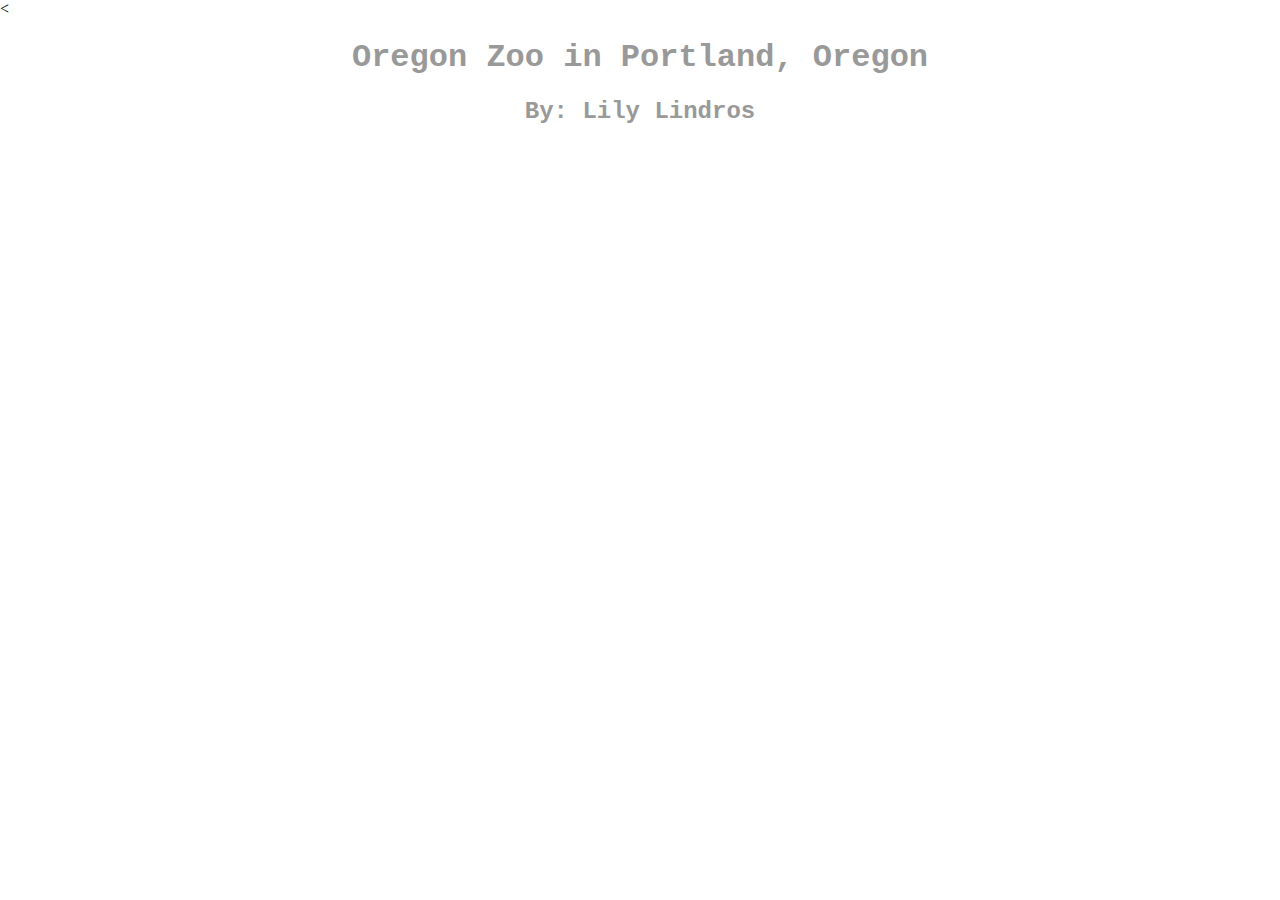
<file: index.html>
<<!DOCTYPE html>
<html>

  <head>
    <meta charset='utf-8' />
    <title>University of Oregon Mapping</title>
    <meta name='viewport' content='initial-scale=1,maximum-scale=1,user-scalable=no' />
    <!--    Include the reference to the Mapbox JavaScript here in the <head> of the page    -->
    <script src='https://api.tiles.mapbox.com/mapbox-gl-js/v2.2.0/mapbox-gl.js'></script>
      <link href='https://api.tiles.mapbox.com/mapbox-gl-js/v2.2.0/mapbox-gl.css' rel='stylesheet' />

          
    <!--    Include the reference to the Mapbox CSS here in the <head> of the page    -->
    

    <style>
        body { margin:0; padding:0; }
     #map { position:absolute; top:0; bottom:0; width:100%; }
             #title { z-index: 9999; 
         background-color:white; 
         opacity: 80%; 
         text-align: center;
        font-family: "Lucida Console", "Courier New", monospace;
        color:gray
            
            
     }
    </style>
  </head>

  <body>
    <!--  Insert the map div here in the <body> of the page  -->
   <div id='map'>

      </div>
      
    <!--  Insert the tile div here (part V) -->
           <div id='title' >
     		<h1>Oregon Zoo in Portland, Oregon</h1>
     		<h2>By: Lily Lindros</h2>
 	</div>

    <script>
        // Insert the JavaScript within the <script> tags, within the body   
        // Start with the Mapbox access token here
         mapboxgl.accessToken = 'pk.eyJ1IjoibGlseWxpbmQiLCJhIjoiY2x1cWVxMXgxMmRhcTJqbnpvMm00MmJvYyJ9.XHSBuu0bRy4_-gDdXRrbMw';
   
        // Then initialize the map here
        var map = new mapboxgl.Map({
         container: 'map', // id of a div on your page, where the map will be inserted
         style: 'mapbox://styles/lilylind/cluqgfdav00ly01pwd354g9qu', // stylesheet location
         center: [-122.71429100306855, 45.50949250734763], // starting position [lng, lat] eg. [-122.6788, 45.5212]
         zoom: 15 // starting zoom 
        });


        // Add popup markers here  (part IV)
        
    var popup = new mapboxgl.Popup({ offset: 0 })
     .setHTML('Zoo Entrance');
        

        
        // Add any other variables such as markers here (part III)
 var marker = new mapboxgl.Marker({color: 'dark green'})
     .setLngLat([-122.71429100306855, 45.50949250734763])
     .setPopup(popup) //add the popup with the variable name 'popup' to the marker 
     .addTo(map); // add the open marker to the map
 var popup_layer = new mapboxgl.Popup({closeOnClick: true}) 
     .setLngLat([-122.71303147231725, 45.50860851810596]) //popup coordinates
    .setHTML('<a href="https://mobile.appetizeapp.com/oregonzoo/vendors/39274/menu">Aviary Cafe Menu</a>')
     .addTo(map); //add this popup to the map!
        

        // Add optional advanced "On load" function here

    </script>

  </body>

</html>
</file>
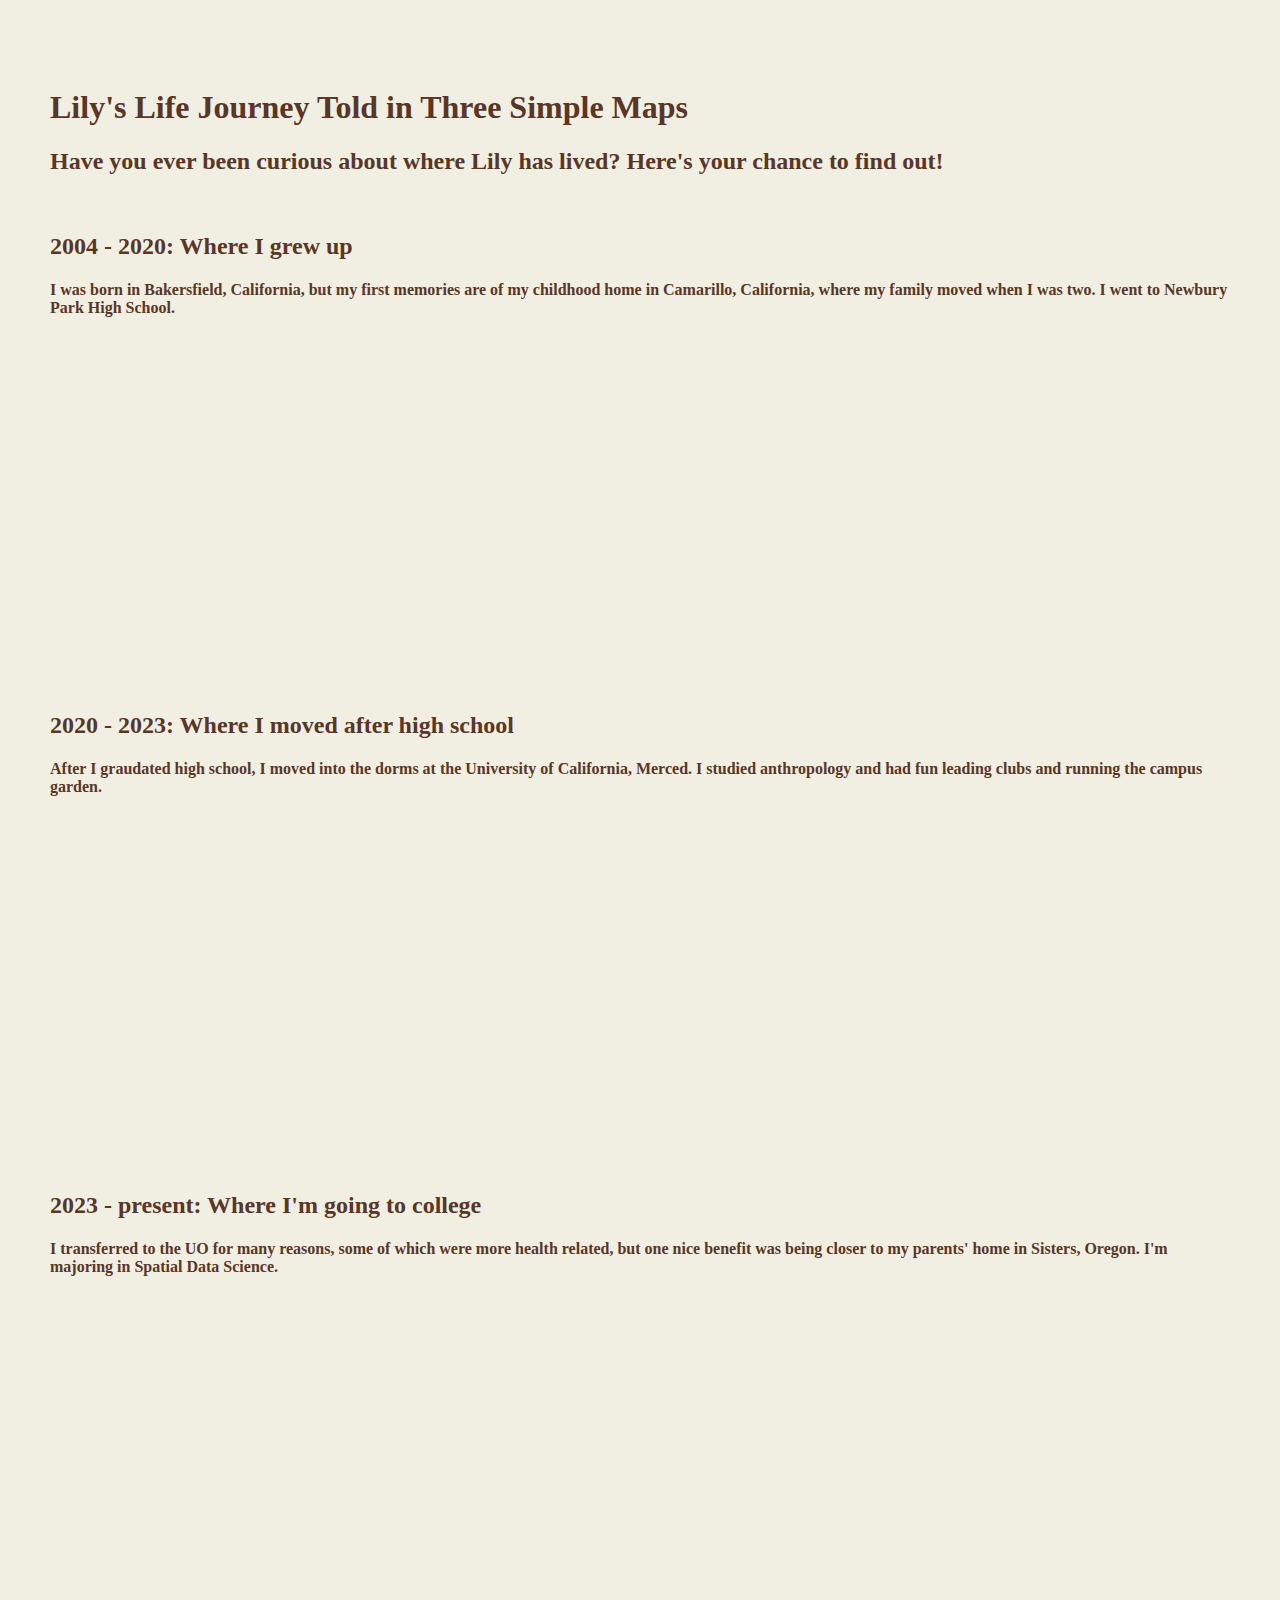
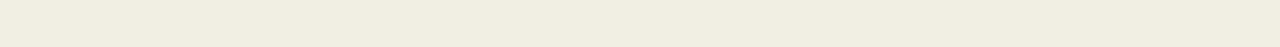
<file: Assignment2.html>
<!DOCTYPE html>
<html>

  <head>
    <meta charset='utf-8' />
    <title>Fixed Map</title>
    <meta name='viewport' content='initial-scale=1,maximum-scale=1,user-scalable=no' />
    <!--    1.1.  Include the reference to the Mapbox JavaScript here in the <head> of the page  -->
      <script src='https://api.tiles.mapbox.com/mapbox-gl-js/v3.2.0/mapbox-gl.js'></script>
    <!--    1.2 Include the reference to the Mapbox CSS here in the <head> of the page  -->
      <link href='https://api.tiles.mapbox.com/mapbox-gl-js/v3.2.0/mapbox-gl.css' rel='stylesheet' />
    <style>
        /* 1.4 Insert the CSS code here between the <style> tags */
            body { margin:50px; padding:0; background-color: #f1efe2 }
           #map1 { position:relative; height:300px; width:100%;}
        /* 2.5.2 Insert additional CSS code here between the <style> tags */
            #map2 { position:relative; height:300px; width:100%;}
        /* third map */
             #map3 {position:relative; height:300px; width:100%;}
          h1{
            color:#5a3627
          }
          h2{
            color:#5a3627
          }
          h4{
            color:#5a3627;
            /* font-family:serif;
            size: 12; */
            font-size: medium;
          }

    </style>
  </head>

  <body>
        <!-- 1.3 Insert the div for the structure of the page here in the <body> of the page -->
          <br>
          <h1>Lily's Life Journey Told in Three Simple Maps</h1>
          <h2>Have you ever been curious about where Lily has lived? Here's your chance to find out!</h2>
          <br>

           <h2> 2004 - 2020: Where I grew up </h2>
           <h4>I was born in Bakersfield, California, but my first memories are of my childhood home in Camarillo, California, where my family moved when I was two. I went to Newbury Park High School.</h4>
            <div id='map1'></div>

            <br>
            <br>
            <br>
            <h2> 2020 - 2023: Where I moved after high school</h2>
            <h4>After I graudated high school, I moved into the dorms at the University of California, Merced. I studied anthropology and had fun
               leading clubs and running the campus garden.</h4>
                <div id='map2'></div>

            <br>
            <br>
            <br>
            <h2> 2023 - present: Where I'm going to college</h2>
            <h4>I transferred to the UO for many reasons, some of which were more health related, but one nice benefit was being closer to my parents' home in Sisters, Oregon.
              I'm majoring in Spatial Data Science.
            </h4>
                <div id='map3'></div>
        <script>
            /* Insert the JavaScript within the <script> tags, within the body */
            // 2.1 Start with the Mapbox access token
            mapboxgl.accessToken = 'pk.eyJ1IjoibGlseWxpbmQiLCJhIjoiY2x1eDEzaTdlMGtldjJxcGhuenJyYWF4ciJ9.KgYO4BF2uZ64Ky6rlh5W4Q'; //  My mapbox access token (individualized)
            // 2.2 Then initialize the first map
            var map = new mapboxgl.Map({
               container: 'map1', // id of a div on your page, where the map will be inserted
               style: 'mapbox://styles/lilylind/clux3wkqm003q01q18ikq9s1k', // the style URL 'mapbox://styles/mapbox/streets-v11' 
               center: [-119.0454116037523, 34.23284964040939], // starting position [lng, lat] eg. [-122.6788, 45.5212]
               zoom: 9 // starting zoom 
           });
            

            // 2.3 Add any other variables (such as popups and markers) to the first map
            var popup = new mapboxgl.Popup()
                      .setText('My childhood home near Charter Oak Park.');

                  var marker = new mapboxgl.Marker({color:'#6F4E37'})
                    .setLngLat([ -119.03302433240357, 34.24100354238699]) // starting position [lng, lat]
                    .setPopup(popup) //add the popup named "popup" to this marker 
		    .addTo(map); // add it to the map with the ID "map"

            // 2.4 Add arguments to disable the map interactivity here
            // Disable drag and zoom handlers.

             // Disable drag and zoom handlers.
               map.dragPan.disable();
               map.scrollZoom.disable();
               map.boxZoom.disable();
               map.dragRotate.disable();
               map.keyboard.disable();
               map.doubleClickZoom.disable();
               map.touchZoomRotate.disable();
               map.touchZoomRotate.disableRotation();
            
            // 2.5.3 Then initialize the 2nd map

                // Then initialize the 2nd map
                 var map2 = new mapboxgl.Map({
                 container: 'map2', // id of a div on your page, where the map will be inserted
                 style: 'mapbox://styles/lilylind/clux3wkqm003q01q18ikq9s1k', // stylesheet location
                 center: [ -120.487530323237082, 37.31646587045473], // starting position [lng, lat] eg. [-122.6788, 45.5212]
                 zoom: 8 // starting zoom 
                 });

            // 2.5.4 Add any other variables (such as markers) to the second map
                var popup2 = new mapboxgl.Popup()
         .setText('I lived on the UC Merced campus.');

         var marker2 = new mapboxgl.Marker({color:'#6F4E37'})
           .setLngLat([-120.4247388582514, 37.36595485245799]) // starting position [lng, lat] 
           .setPopup(popup2) //add the popup to the marker 
           .addTo(map2); // id it to the map with the ID *map2*

            // 2.5.5 Add arguments to disable the second map's interactivity here
                 map2.dragPan.disable();
                 map2.scrollZoom.disable();
                 map2.boxZoom.disable();
                 map2.dragRotate.disable();
                 map2.keyboard.disable();
                 map2.doubleClickZoom.disable();
                 map2.touchZoomRotate.disable();
                 map2.touchZoomRotate.disableRotation();
            // 2.6 Change the map pointers
                map.getCanvas().style.cursor = 'auto';
	           map2.getCanvas().style.cursor = 'auto';
            
            //Map 3
            var map3 = new mapboxgl.Map({
               container: 'map3', // id of a div on your page, where the map will be inserted
               style: 'mapbox://styles/lilylind/clux3wkqm003q01q18ikq9s1k', // the style URL 'mapbox://styles/mapbox/streets-v11' 
               center: [-123.04252554252479, 44.15242999614208], // starting position [lng, lat] eg. [-122.6788, 45.5212]
               zoom:8 // starting zoom 
           });
            
            var popup3 = new mapboxgl.Popup()
                .setText('My apartment near UO main campus.');

         var marker3 = new mapboxgl.Marker({color:'#6F4E37'})
           .setLngLat([-123.06575565761348, 44.04708117887136]) // starting position [lng, lat] 
           .setPopup(popup3) //add the popup to the marker 
           .addTo(map3); // id it to the map with the ID *map2*

           var popup4 = new mapboxgl.Popup()
                    .setText('The house my parents moved to in 2021');

                  var marker4 = new mapboxgl.Marker({color:'#6F4E37'})
                      .setLngLat([-121.55628247614726, 44.28706691755753]) // starting position [lng, lat] 
                      .setPopup(popup4) //add the popup to the marker 
                      .addTo(map3); // id it to the map with the ID *map2*

                 map3.dragPan.disable();
                 map3.scrollZoom.disable();
                 map3.boxZoom.disable();
                 map3.dragRotate.disable();
                 map3.keyboard.disable();
                 map3.doubleClickZoom.disable();
                 map3.touchZoomRotate.disable();
                 map3.touchZoomRotate.disableRotation();


        </script>
  </body>
</html>
</file>
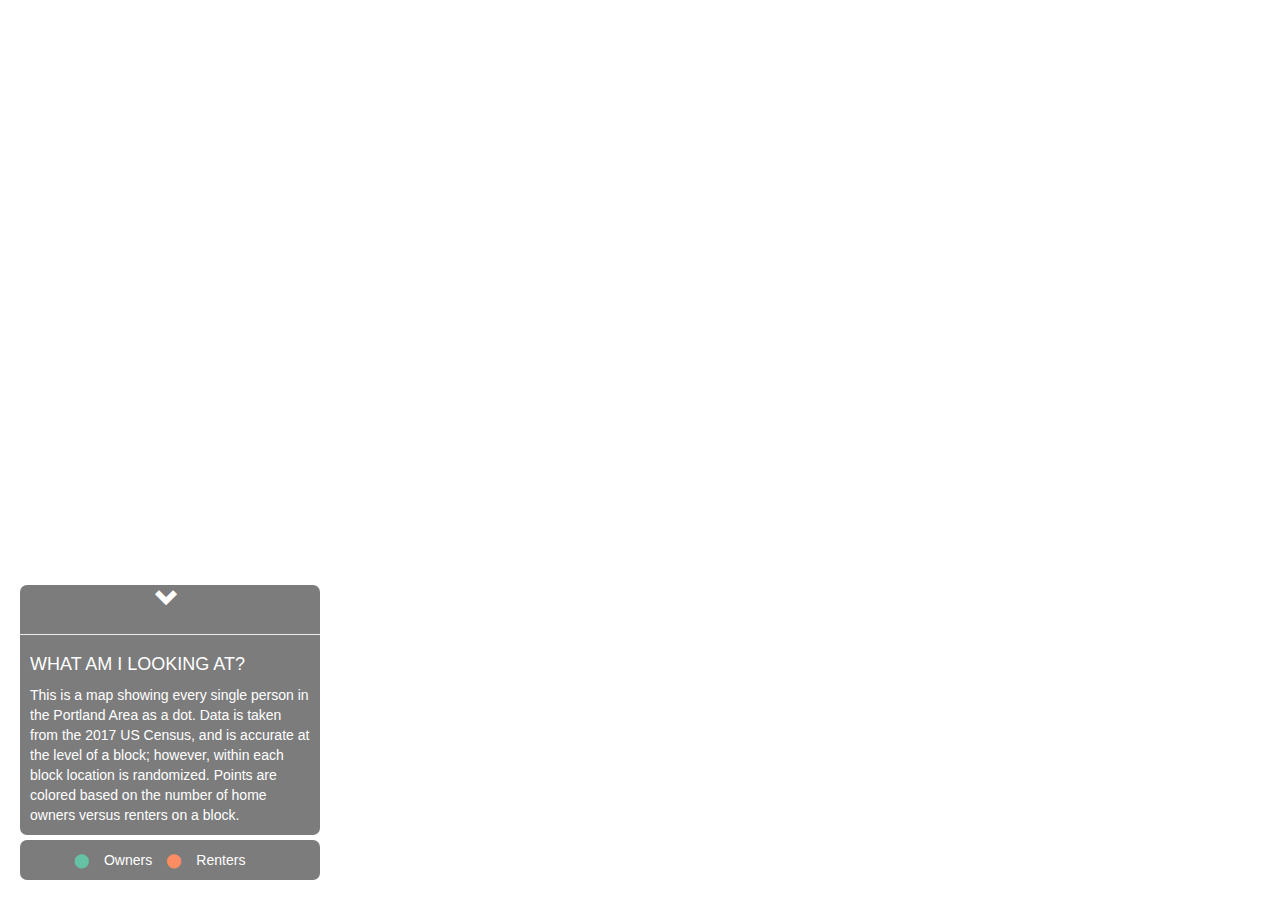
<file: Assignment3.html>
<!DOCTYPE html>
<html>
<head>
    <meta charset='utf-8' />
    <title>Owners vs Renters Map</title>
    <meta name='viewport' content='initial-scale=1,maximum-scale=1,user-scalable=no' />
    <link href="https://maxcdn.bootstrapcdn.com/bootstrap/3.3.7/css/bootstrap.min.css" rel="stylesheet" integrity="sha384-BVYiiSIFeK1dGmJRAkycuHAHRg32OmUcww7on3RYdg4Va+PmSTsz/K68vbdEjh4u" crossorigin="anonymous">
    <script src='https://api.tiles.mapbox.com/mapbox-gl-js/v3.2.0/mapbox-gl.js'></script>
    <link href='https://api.tiles.mapbox.com/mapbox-gl-js/v3.2.0/mapbox-gl.css' rel='stylesheet' />
    <style>
        /*  stlye for paragraph tags */
   p {
     color: white;
   }

   /* style for heading level 4 tags */
   h4 {
     color: white;
     margin-left: 10px;
   }

   /*  style for items with the class "LegendContainer" */
   .LegendContainer {
     position: absolute;
     bottom: 20px;
     left: 20px;
     z-index: 2;
     width: 300px;
     height: 40px;
     background: rgba(80, 80, 80, .75);
     transition: width 2s, height 2s; /* this is the time it takes for the container to transition */
     border-radius: 7px;
   }

   /*  style for items with the class "descriptionPanel" */
   .descriptionPanel {
     position: absolute;
     bottom: 65px;
     left: 20px;
     z-index: 2;
     width: 300px;
     height: 40px;
     background: rgba(80, 80, 80, .75);
     transition: width 2s, height 2s;
     overflow: hidden;
     border-radius: 7px;
   }

   /*  style for items with the class "descriptionPanel" when active */
   .LegendContainer:active {
     width: 240px;
     height: 250px;
   }

   /* style for items with the class "legendItem" */
   .legendItem {
       margin: 0px;
       padding-left: 10px;
       display:inline-block;
       margin:auto;
       transform: translate(50%, 50%);
   }
        

   /* style for items with the class "layerDescription" */
   .layerDescription {
     color: white;
     padding-left: 10px;
   }

        
   .renter {
         color:#fc8d62;
   }
   .owner{
         color:#66c2a5;
   }

   /* style for items with the class "chevron" */
   .chevron {
     position: relative;
     margin-left: 45%;
     font-size: x-large;
     color: white;
   }

        body { margin:0; padding:0; }
        #map { position:absolute; top:0; bottom:0; width:100%; }
    </style>

</head>
<body>

  <div id='map'></div>

  <!-- map description panel -->
  <div class="descriptionPanel" id="descriptionPanel" style="height: 250px;"> 
    <span onClick=panelSelect() id="glyph" class="chevron glyphicon glyphicon-chevron-down"></span>
    <hr/>
    <h4>WHAT AM I LOOKING AT?</h4>
    <p style="margin-left: 10px; margin-right: 10px;">
      This is a map showing every single person in the Portland Area as a dot. Data is taken from the 2017 US Census, and is accurate at the level of a block; however, within each block location is randomized. Points are colored based on the number of home owners versus renters on a block.
    </p>
  </div>

  <!--- legend -->
  <div class="LegendContainer">
    <div class="legendItem">
        <span class="owner">&#11044;</span>
        <span class="layerDescription">Owners</span>
    </div>
    <div class="legendItem">
        <span class="renter">&#11044;</span>
        <span class="layerDescription">Renters</span>
    </div>
  </div>

  <script>
    mapboxgl.accessToken = 'pk.eyJ1IjoibGlseWxpbmQiLCJhIjoiY2x1Z2Nwemd4MmJhaTJqcHEza2FzeG5scyJ9.jsQVkSy13yjFb00UtjAdzg'; 
    var map = new mapboxgl.Map({
        container: 'map', // container id
        style: 'mapbox://styles/lilylind/clvchyeir008801rd72fz7jaq', // stylesheet location
    });

    const nav = new mapboxgl.NavigationControl({
        visualizePitch: true
    });

    map.addControl(nav, 'top-left');

    // legend interaction
    var state = { panelOpen: true };

      function panelSelect(e){
        if(state.panelOpen){
          document.getElementById('descriptionPanel').style.height = '26px';
          document.getElementById('glyph').className = "chevron glyphicon glyphicon-chevron-up";
          state.panelOpen = false;
        } else {
          document.getElementById('descriptionPanel').style.height = '250px';
          document.getElementById('glyph').className = "chevron glyphicon glyphicon-chevron-down";
          state.panelOpen = true;
        }
      }
    
  </script>

</body>
</html>
</file>
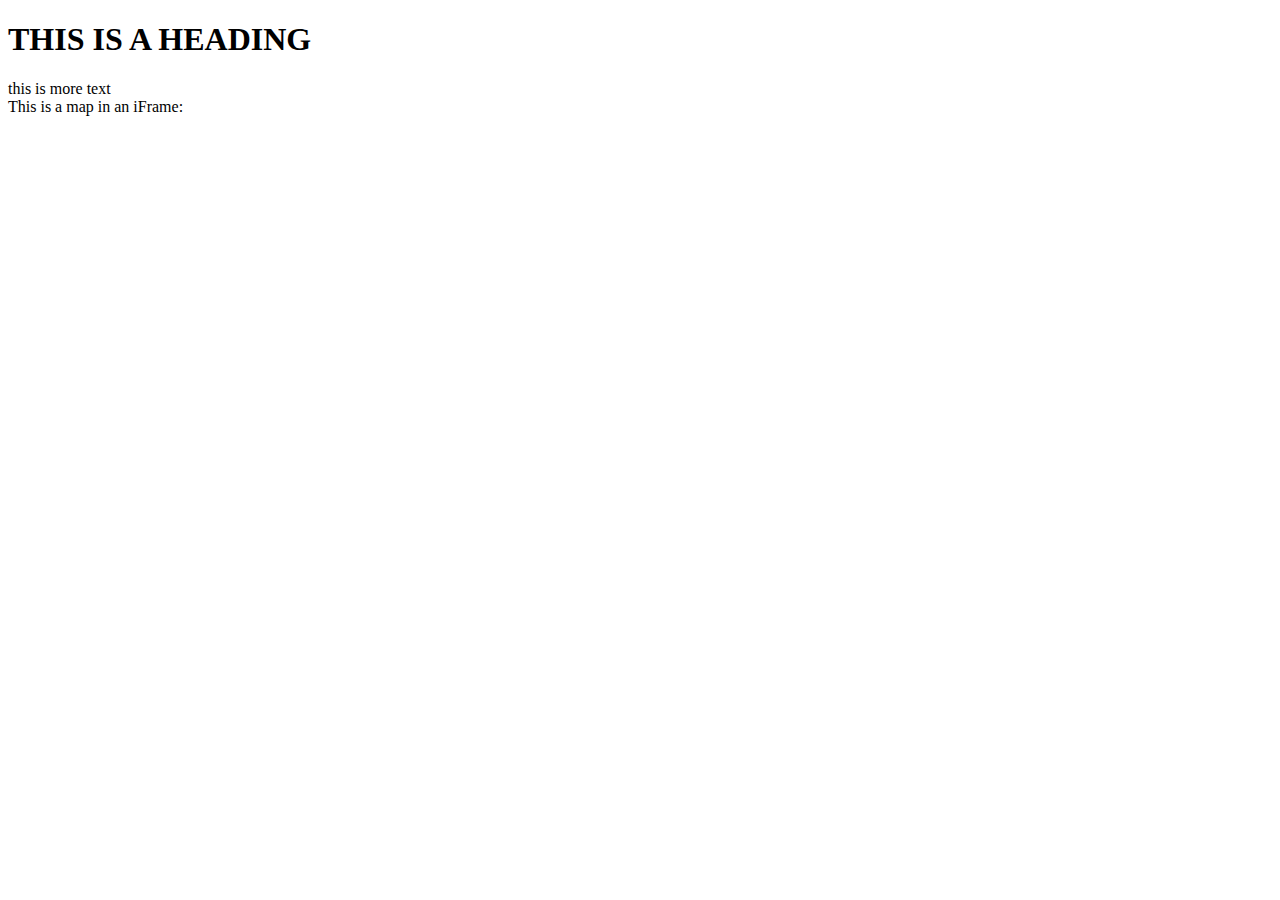
<file: BasicWebPage.html>
<!DOCTYPE html>
<html>

  <head>
    <!-- The head begins here  -->
    <meta charset='utf-8' />
    <title>My first map!</title>
    <meta name='viewport' content='initial-scale=1,maximum-scale=1,user-scalable=no' />

    <style>
        /* Insert the CSS code here between the <style> tags */
    </style>
  </head>

  <body>     
      <!-- The head begins here  -->
      <h1> THIS IS A HEADING</h1>
      this is more text<br>
      
      This is a map in an iFrame:<br/>
      <iframe src="https://www.google.com/maps/embed?pb=!1m18!1m12!1m3!1d22362.633886612384!2d-122.67930443092676!3d45.52357981249212!2m3!1f0!2f0!3f0!3m2!1i1024!2i768!4f13.1!3m3!1m2!1s0x54950a07243140ef%3A0x257d2968f343ef75!2sVoodoo%20Doughnut%20-%20Old%20Town!5e0!3m2!1sen!2sus!4v1617297119537!5m2!1sen!2sus" width="600" height="450" style="border:0;" allowfullscreen="" loading="lazy"></iframe>    


  </body>

</html>
</file>
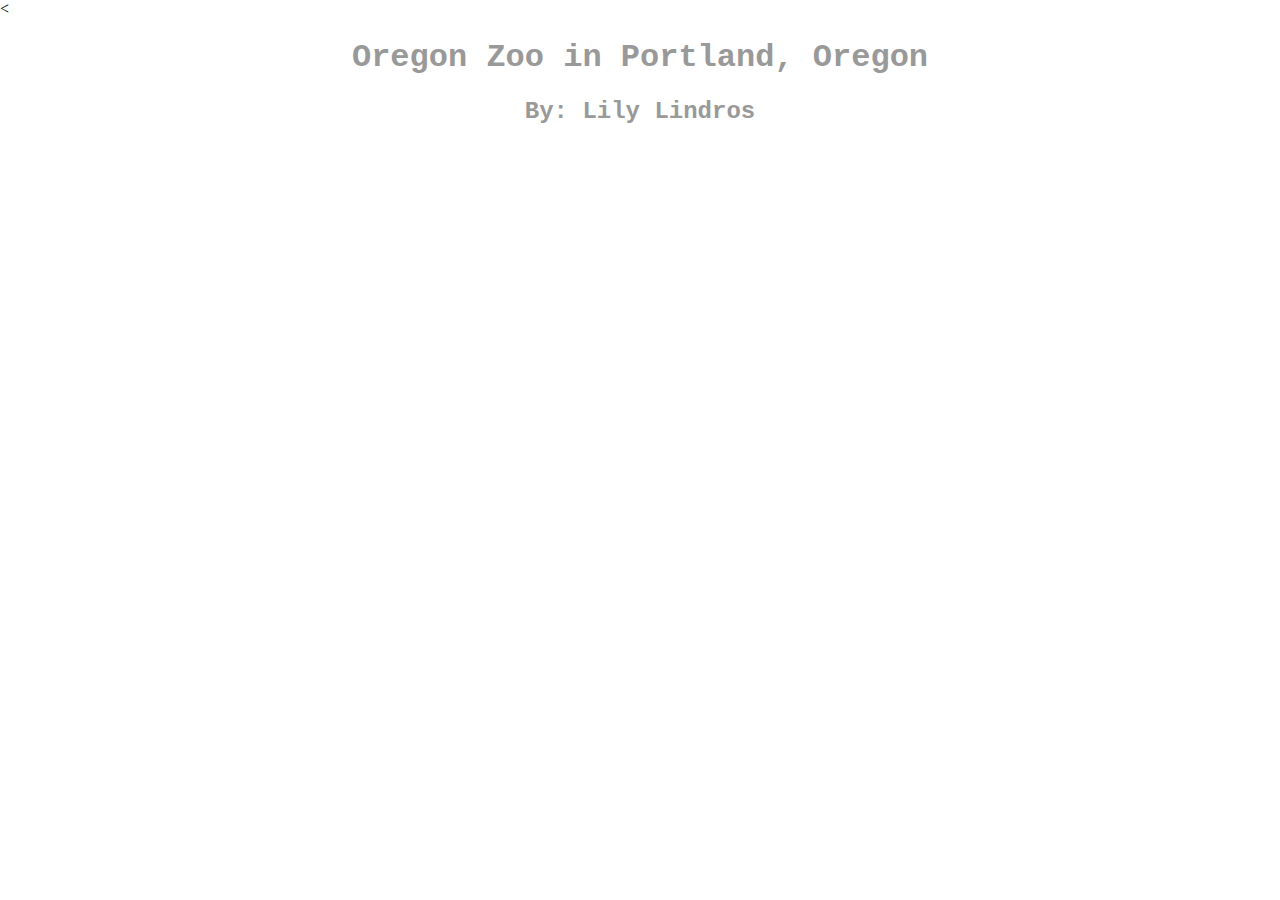
<file: QuickStartMap.html>
<<!DOCTYPE html>
<html>

  <head>
    <meta charset='utf-8' />
    <title>University of Oregon Mapping</title>
    <meta name='viewport' content='initial-scale=1,maximum-scale=1,user-scalable=no' />
    <!--    Include the reference to the Mapbox JavaScript here in the <head> of the page    -->
    <script src='https://api.tiles.mapbox.com/mapbox-gl-js/v2.2.0/mapbox-gl.js'></script>
      <link href='https://api.tiles.mapbox.com/mapbox-gl-js/v2.2.0/mapbox-gl.css' rel='stylesheet' />

          
    <!--    Include the reference to the Mapbox CSS here in the <head> of the page    -->
    

    <style>
        body { margin:0; padding:0; }
     #map { position:absolute; top:0; bottom:0; width:100%; }
             #title { z-index: 9999; 
         background-color:white; 
         opacity: 80%; 
         text-align: center;
        font-family: "Lucida Console", "Courier New", monospace;
        color:gray
            
            
     }
    </style>
  </head>

  <body>
    <!--  Insert the map div here in the <body> of the page  -->
   <div id='map'>

      </div>
      
    <!--  Insert the tile div here (part V) -->
           <div id='title' >
     		<h1>Oregon Zoo in Portland, Oregon</h1>
     		<h2>By: Lily Lindros</h2>
 	</div>

    <script>
        // Insert the JavaScript within the <script> tags, within the body   
        // Start with the Mapbox access token here
         mapboxgl.accessToken = 'pk.eyJ1IjoibGlseWxpbmQiLCJhIjoiY2x1cWVxMXgxMmRhcTJqbnpvMm00MmJvYyJ9.XHSBuu0bRy4_-gDdXRrbMw';
   
        // Then initialize the map here
        var map = new mapboxgl.Map({
         container: 'map', // id of a div on your page, where the map will be inserted
         style: 'mapbox://styles/lilylind/cluqgfdav00ly01pwd354g9qu', // stylesheet location
         center: [-122.71429100306855, 45.50949250734763], // starting position [lng, lat] eg. [-122.6788, 45.5212]
         zoom: 15 // starting zoom 
        });


        // Add popup markers here  (part IV)
        
    var popup = new mapboxgl.Popup({ offset: 0 })
     .setHTML('Zoo Entrance');
        

        
        // Add any other variables such as markers here (part III)
 var marker = new mapboxgl.Marker({color: 'dark green'})
     .setLngLat([-122.71429100306855, 45.50949250734763])
     .setPopup(popup) //add the popup with the variable name 'popup' to the marker 
     .addTo(map); // add the open marker to the map
 var popup_layer = new mapboxgl.Popup({closeOnClick: true}) 
     .setLngLat([-122.71303147231725, 45.50860851810596]) //popup coordinates
    .setHTML('<a href="https://mobile.appetizeapp.com/oregonzoo/vendors/39274/menu">Aviary Cafe Menu</a>')
     .addTo(map); //add this popup to the map!
        

        // Add optional advanced "On load" function here

    </script>

  </body>

</html>
</file>
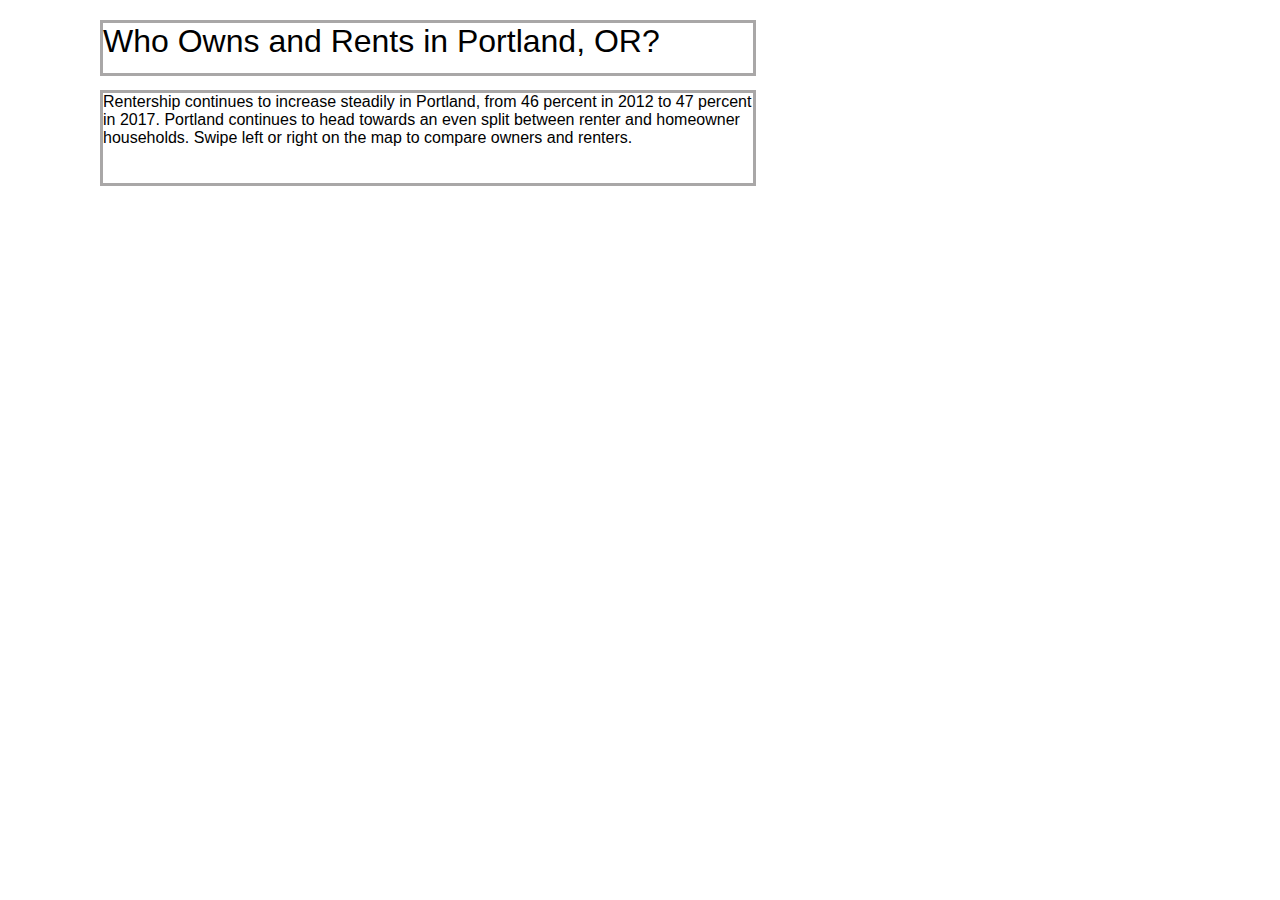
<file: Assignment 4/Assignment4.html>
<!DOCTYPE html>
 <html>
 <head>
     <meta charset='utf-8' />
     <title>Swipe between maps</title>
     <meta name='viewport' content='initial-scale=1,maximum-scale=1,user-scalable=no' />
     <script src='https://api.tiles.mapbox.com/mapbox-gl-js/v3.2.0/mapbox-gl.js'></script>
     <link href='https://api.tiles.mapbox.com/mapbox-gl-js/v3.2.0/mapbox-gl.css' rel='stylesheet' />
		
     <!-- JS and CSS for the swipe plugin -->
     <script src='https://api.mapbox.com/mapbox-gl-js/plugins/mapbox-gl-compare/v0.4.0/mapbox-gl-compare.js'></script>
     <link rel='stylesheet' href='https://api.mapbox.com/mapbox-gl-js/plugins/mapbox-gl-compare/v0.4.0/mapbox-gl-compare.css' type='text/css' />
      <style>
      body { margin:0; padding:0;overflow: hidden;}
      body * {
         -webkit-touch-callout: none;
           -webkit-user-select: none;
          -moz-user-select: none;
           -ms-user-select: none;
               user-select: none;
          }
		 
      .map {
          position: absolute;
          top: 0;
          bottom: 0;
          width: 100%;
          }
        
        /*  style for items with the class "LegendContainer" */
     .LegendContainer {
     position: absolute;
     bottom: 20px;
     left: 20px;
     z-index: 2;
     width: 300px;
     height: 40px;
     background: rgba(255, 255, 255, 0.75);
     transition: width 2s, height 2s; /* this is the time it takes for the container to transition */
     border-radius: 7px;
     font-family: 'Franklin Gothic Medium', 'Arial Narrow', Arial, sans-serif;
     }


      /*  style for the Title Card */
     .title-card {
      font-family:Verdana, Geneva, Tahoma, sans-serif;
      color:rgb(0, 0, 0);
      background-color: rgba(255, 255, 255, 0.836);
      position: absolute;
      width: 650px;
      height: 50px;
      border: solid 3px rgba(37, 34, 34, 0.397);
      font-size:xx-large;
      z-index: 99999;
      top: 20px;
      left: 100px;
      
     }

     /*  style for the Description */
     .desc-card {
      font-family:Verdana, Geneva, Tahoma, sans-serif;
      color:rgb(0, 0, 0);
      background-color: rgba(255, 255, 255, 0.836);
      position: absolute;
      width: 650px;
      height: 90px;
      border: solid 3px rgba(37, 34, 34, 0.397);
      font-size:medium;
      z-index: 99999;
      top: 90px;
      left: 100px;
      
     }
      </style>


 </head>

 <body>
     <!-- Title and description-->
     <div id="title-card" class="title-card" >Who Owns and Rents in Portland, OR?</div>
     <div id="desc-card" class="desc-card" >Rentership continues to increase steadily
      in Portland, from 46 percent in 2012 to 47 percent in 2017. Portland continues
      to head towards an even split between renter and homeowner households. 
      Swipe left or right on the map to compare owners and renters.
      </div>

      <!-- MAPS-->
     <div id="comparison-container">
      		<div id='owners' class='map'></div>  <!-- div for owners map div -->
      		<div id='renters' class='map'></div> <!--  div for renters map div -->

          </div>
      
         
        
       <!--    <div class="LegendContainer">
            <div class="legendItem">
                <span class="owner">&#11044;</span>
                <span class="layerDescription">Owners</span>
            </div>
            <div class="legendItem">
                <span class="renter">&#11044;</span>
                <span class="layerDescription">Renters</span>
            </div>
          </div>
 -->
  		</div>



     <script>
       //add your Mapbox access token and map variable here!
       mapboxgl.accessToken = 'pk.eyJ1IjoibGlseWxpbmQiLCJhIjoiY2x1Z2Nwemd4MmJhaTJqcHEza2FzeG5scyJ9.jsQVkSy13yjFb00UtjAdzg';
     
    
      
       //owner Map and related interactivity
       var ownerMap = new mapboxgl.Map({
        container: 'owners', // owners map div 
        style: 'mapbox://styles/mapbox/dark-v10', // Mapbox dark style 
        center: [-122.68186921291702, 45.5152657084081], 
        zoom: 10 
       });

       ownerMap.on('load', function() {
        ownerMap.addLayer({
  	    id: 'Owner Data',
  	    type: "fill",
        source: {
            type: 'vector',
            url: 'mapbox://lilylind.27c71w9c'  //input your tileset ID url e.g. 'mapbox://jomerson.6ykhlovc' 
        },
     'source-layer': 'Owner-Renter-Pop-27dk4n', //input your source layer name e.g. 'Owner-Renter-Pop-ca08iw'
      paint: {
             'fill-color':
               ["step",
                ["get", "Own"],
                "hsl(225, 100%, 97%)",
                17.0,
                "hsl(203, 47%, 82%)",
                22.0,
                "hsl(202, 57%, 63%)",
                27.0,
                "#3182bd",
                32.0,
                 "hsl(210, 90%, 32%)"
               ],
               "fill-opacity": 0.7 
           }       

       });
     });

     ownerMap.on('mousemove', 'Owner Data', function (e) {
        
        // Change the cursor style as a UI indicator.
        ownerMap.getCanvas().style.cursor = 'pointer';

        var coordinates = e.lngLat;
        var description = e.features[0].properties.Own;

        // Populate the popup and set its coordinates
        // based on the feature found.
        popup.setLngLat(coordinates)
           .setHTML(" Owners: " + description + "%")
           .addTo(ownerMap);
    });

    ownerMap.on('mouseleave', 'Owner Data', function () {
        ownerMap.getCanvas().style.cursor = '';
        popup.remove();
    });


     // Create a popup, but don't add it to the map yet.
     var popup = new mapboxgl.Popup({
      closeButton: false,
      closeOnClick: false
     });
     
     





     //renter map and related interactivity
     var renterMap = new mapboxgl.Map({
        container: 'renters', // owners map div 
        style: 'mapbox://styles/mapbox/dark-v10', // Mapbox light style so we can observe the swipe
        center: [-122.68186921291702, 45.5152657084081],// Use the same center as your other map so that they are perfectly aligned
        zoom: 10 
     });

     renterMap.on('load', function() {
        renterMap.addLayer({
      id: 'Renter Data',
      type: "fill",
      source: {
        type: 'vector',
        url: 'mapbox://lilylind.27c71w9c' //input your tileset ID URL
      },
        'source-layer': 'Owner-Renter-Pop-27dk4n', //input your source layer name e.g. Owner-Renter-Pop-dr7310
      paint: {
        'fill-color': ["step",
        ["get", "Rent"],
        "hsl(225, 100%, 97%)",
        17.0,
         "hsl(203, 47%, 82%)",
        22.0,
        "hsl(202, 57%, 63%)",
        27.0,
        "#3182bd",
        32.0,
            "hsl(210, 90%, 32%)"],
        "fill-opacity": 0.7        
         }
        });

    });
  
     renterMap.on('mousemove', 'Renter Data', function (e) {
        
        // Change the cursor style as a UI indicator.
        renterMap.getCanvas().style.cursor = 'pointer';
   
        var coordinates = e.lngLat;
        var description = e.features[0].properties.Rent;
        // Populate the popup and set its coordinates
         // based on the feature found.
         popup.setLngLat(coordinates)
             .setHTML("Renters: " + description + "%")
             .addTo(renterMap);
     });

     renterMap.on('mouseleave', 'Renter Data', function () {
     	renterMap.getCanvas().style.cursor = '';
     	popup.remove();
     });


      // A selector or reference to HTML element
     var container = '#comparison-container';

     var map = new mapboxgl.Compare(ownerMap, renterMap, container, {
     })

    
     </script>

     </body>
 </html>
</file>
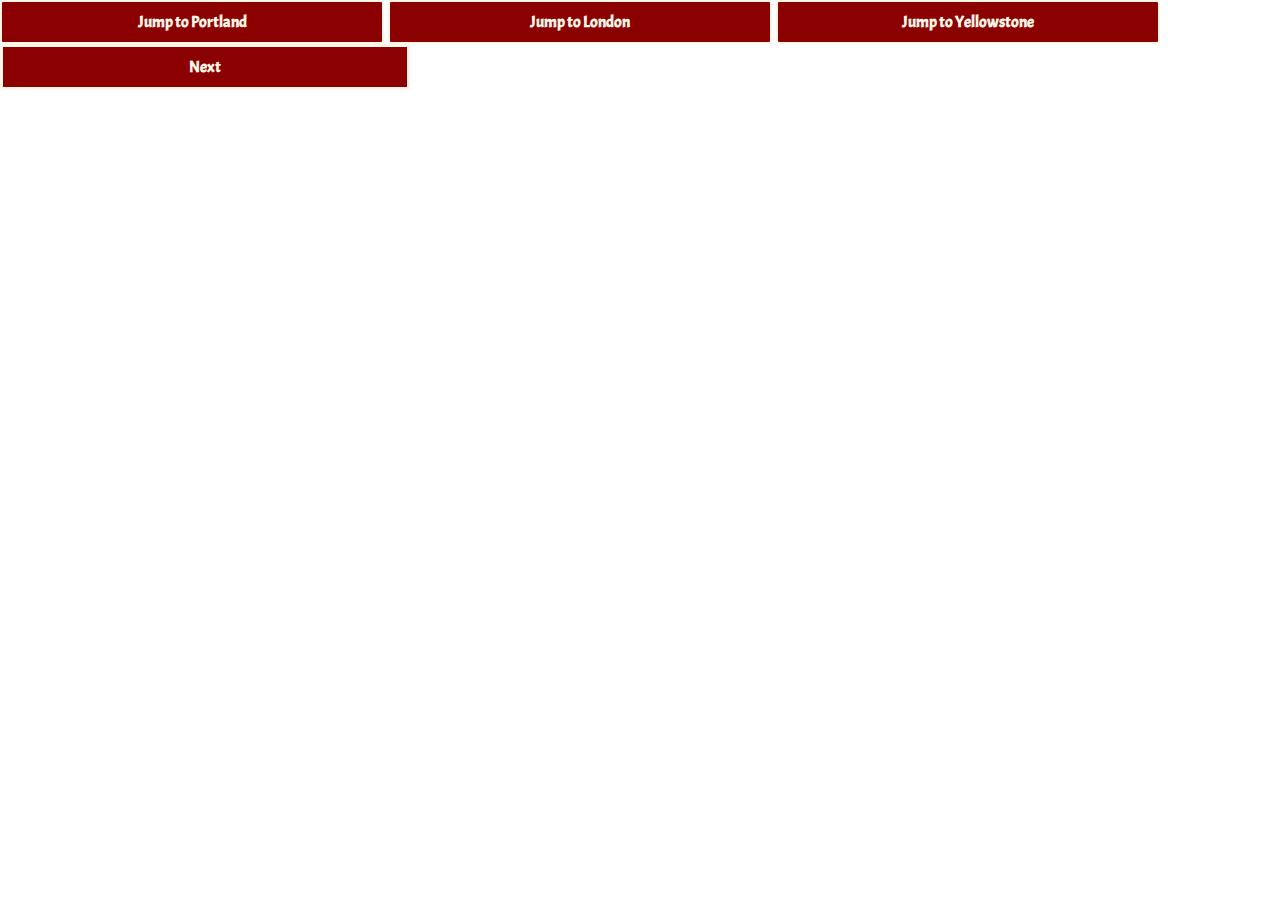
<file: Assignment6/Assignment6.html>
<!DOCTYPE html>
<html>

  <head>
    <meta charset='utf-8' />
    <title>University of Oregon Mapping</title>
    <meta name='viewport' content='initial-scale=1,maximum-scale=1,user-scalable=no' />
    <!--    The Mapbox JavaScript here in the <head> of the page    -->
      <script src='https://api.tiles.mapbox.com/mapbox-gl-js/v3.3.0/mapbox-gl.js'></script>
    <!--    The Mapbox CSS here in the <head> of the page    -->
      <link href='https://api.tiles.mapbox.com/mapbox-gl-js/v3.3.0/mapbox-gl.css' rel='stylesheet' />
      
      <!--   Link to Google font-->
      <link rel="preconnect" href="https://fonts.googleapis.com">
      <link rel="preconnect" href="https://fonts.gstatic.com" crossorigin>
      <link href="https://fonts.googleapis.com/css2?family=Acme&display=swap" rel="stylesheet">
      <link href="https://fonts.googleapis.com/css2?family=Teachers:ital,wght@0,400..800;1,400..800&display=swap" rel="stylesheet">

      
      
    <style>
        /* CSS code between the <style> tags */
        body { margin:0; padding:0; }
        #map { position:absolute; top:0; bottom:0; width:100%; }
        
        /* Overrides the pop-up width slightly bigger min-width than the default Mapbox CSS*/
         .mapboxgl-popup {
            min-width: 325px;
            /*add the css for the popup font here */
            font-family: 'Acme', sans-serif;
        }

        .mapboxgl-popup .sources {
          font-family: 'Teachers', serif;
          font-weight: 400;
        }
        
        
        /* The CSS for the "Fly" buttons  */
        .fly {
            display: inline-block; /* displays over the map */
            position: relative; /* displays over the map */
            margin: 0px auto; 
            width: 30%;  /* width of parent div */
            padding: 10px;
            border-style: solid;
            border-color: oldlace;
            border-radius: 3px; /* rounded corners */
            font-size: 1em;
            text-align: center;
            font-weight: bold;
            color: oldlace;
            background: DarkRed;
            cursor:pointer;
        }
        
        /* Insert the CSS for the image here */
        .popupImage{
          width:100%;
        }

        /* Insert the CSS for the button here */
       
        button {
          font-family: 'Acme', sans-serif;
          font-weight: 400;
        }

        next {
          font-family: 'Acme', sans-serif;

          font-weight: 400;
        }
       

    </style>
    
  </head>

  <body>
      <!--  The map div -->
      <div id='map'></div>
      
       <!--  Insert the button elements here  -->
       <button class='fly' id='PortlandButton'>Jump to Portland</button>
       <button class='fly' id='LondonButton'>Jump to London</button>
       <button class='fly' id='YellowstoneButton'>Jump to Yellowstone</button> 

       <!-- Static 'next' button that cycles through the locations-->
       <next class='fly' id="NextButton">Next</next>



    <script>
        // Insert the JavaScript within the <script> tags, within the body   
        // Start with the Mapbox access token
        mapboxgl.accessToken = 'pk.eyJ1IjoibGlseWxpbmQiLCJhIjoiY2x1Z2Nwemd4MmJhaTJqcHEza2FzeG5scyJ9.jsQVkSy13yjFb00UtjAdzg';

        // Initialize the map
        var map = new mapboxgl.Map({
            container: 'map', // id of a div on your page, where the map will be inserted
            style: 'mapbox://styles/mapbox/outdoors-v11', // stylesheet location
            center: [-122.6788, 45.5212], // starting position [lng, lat] eg. [-122.6788, 45.5212]
            zoom: 13 // starting zoom 
        });

        
        var findbutton = 2;

        /***  POPUPS  ***/
        
          // Popup for marker 1  
          var popup1_content = '<h2>Play the video to listen to Portland</h2><br>';
          popup1_content += '<iframe width="300px" src="https://www.youtube.com/embed/z1AdmS-LqyA" frameborder="0" allow="accelerometer; autoplay; encrypted-media; gyroscope; picture-in-picture" allowfullscreen></iframe>';
          popup1_content += '<span class=sources> Source: Ian Lind, <a href="https://www.youtube.com/embed/z1AdmS-LqyA" target="_blank"> YouTube</a> </span>';
          var popup1 = new mapboxgl.Popup({ minWidth:'300px' })
            
            .setHTML(popup1_content);
              
         // Popup for marker 2  
          var popup2_content = '<h2>Press play to listen to London in 1928</h2><br>';
          popup2_content += '<iframe width="100%" height="300" scrolling="no" frameborder="no" allow="autoplay" src="https://w.soundcloud.com/player/?url=https%3A//api.soundcloud.com/tracks/892653091&color=%23ff5500&auto_play=false&hide_related=false&show_comments=true&show_user=true&show_reposts=false&show_teaser=true&visual=true"></iframe><div style="font-size: 10px; color: #cccccc;line-break: anywhere;word-break: normal;overflow: hidden;white-space: nowrap;text-overflow: ellipsis; font-family: Interstate,Lucida Grande,Lucida Sans Unicode,Lucida Sans,Garuda,Verdana,Tahoma,sans-serif;font-weight: 100;"><a href="https://soundcloud.com/londonstreetnoises" title="London Street Noises" target="_blank" style="color: #cccccc; text-decoration: none;">London Street Noises</a> · <a href="https://soundcloud.com/londonstreetnoises/cromwell-1928" title="London Cromwell Road / Queen&#x27;s Gate in 1928" target="_blank" style="color: #cccccc; text-decoration: none;">London Cromwell Road / Queen&#x27;s Gate in 1928</a></div>';
          popup2_content += '<span class=sources> Source: LondonStreetNoises.co.uk, <a href="https://soundcloud.com/londonstreetnoises" target="_blank"> SoundCloud </a></span>';
               
          var popup2 = new mapboxgl.Popup({ minWidth:'300px' })
            .setHTML(popup2_content);
       
           
         // Popup for marker 3  
          var popup3_content = '<h2>Press play to listen to a bison eating</h2><br>';
          popup3_content += '<audio controls><source src="sounds/yell-YELLBisonEating150313.mp3" type="audio/mpeg">Your browser does not support the audio element.</audio>';
          popup3_content += '<span class=sources> Source: NPS/Jennifer Jerret, <a href="https://www.nps.gov/yell/learn/photosmultimedia/sounds-bisoneating.htm" target="_blank">NPS</a></span>';
          popup3_content += '<img class="popupImage" alt="A herd of bison" src="https://www.nps.gov/yell/learn/photosmultimedia/images/ndh-yell-bison-gibbon_2.jpg?maxwidth=1300&maxheight=1300&autorotate=false">' ;
          popup3_content += '<span class=sources> Source: NPS/Neal Herbert, <a href="https://www.nps.gov/yell/learn/photosmultimedia/sounds-bisoneating.htm target="_blank"">NPS</a></span>';

          var popup3 = new mapboxgl.Popup({ minWidth:'300px' })
            .setHTML(popup3_content);
       
       /***  END POPUPS  ***/ 

         /***  MARKERS  ***/
        // Marker 1 - Portland
        var marker1 = new mapboxgl.Marker({color:'DarkRed'})
            .setLngLat([-122.6788,45.5212]) // Portland 
	          .setPopup(popup1) 
            .addTo(map);

        
        // Marker 2 - London 
        var marker2 = new mapboxgl.Marker({color:'DarkRed'})
          .setLngLat([-0.1534307, 51.501223]) // London 
          .setPopup(popup2)
          .addTo(map);

        
        // Marker 3 - Yellowstone
          var marker3 = new mapboxgl.Marker({color:'DarkRed'})
          .setLngLat([-110.74524187568,44.706216445069]) // Yellowstone
          .setPopup(popup3)
          .addTo(map);

    /***  END MARKERS  ***/
            // markers go here

        /***  END MARKERS  ***/

        /***  LISTENERS  ***/

        
        // Add a 'Listener' to the button element with the ID 'LondonButton'.
        document.getElementById('LondonButton').addEventListener('click', function () {
        map.jumpTo({
            center: [-0.1534307, 51.501223], 
            zoom: 11
        });
        findbutton = 3;
        });
        
        // Add a 'Listener' to the button element with the ID 'PortlandButton'.
        document.getElementById('PortlandButton').addEventListener('click', function () {
        map.jumpTo({
            center:[-122.6788,45.5212], 
            zoom: 9
        });
        findbutton = 2;
        });

        document.getElementById('YellowstoneButton').addEventListener('click', function () {
        map.jumpTo({
            center: [-110.74524187568,44.706216445069], 
            zoom: 9
        });
        findbutton = 1;
        });


        function setnewcenter(whichbutton) {
          var thislocation = [0,0];
          if(whichbutton == 1) { findbutton = 2; return [-122.6788,45.5212]; }
          if(whichbutton == 2) { findbutton = 3; return [-0.1534307, 51.501223]; }
          if(whichbutton == 3) { findbutton = 1; return [-110.74524187568,44.706216445069]; }

        }

        document.getElementById('NextButton').addEventListener('click', function () {
          map.jumpTo({
            center: setnewcenter(findbutton)
        });
        });
        /***  END LISTENERS  ***/

    </script>

  </body>

</html>
</file>
